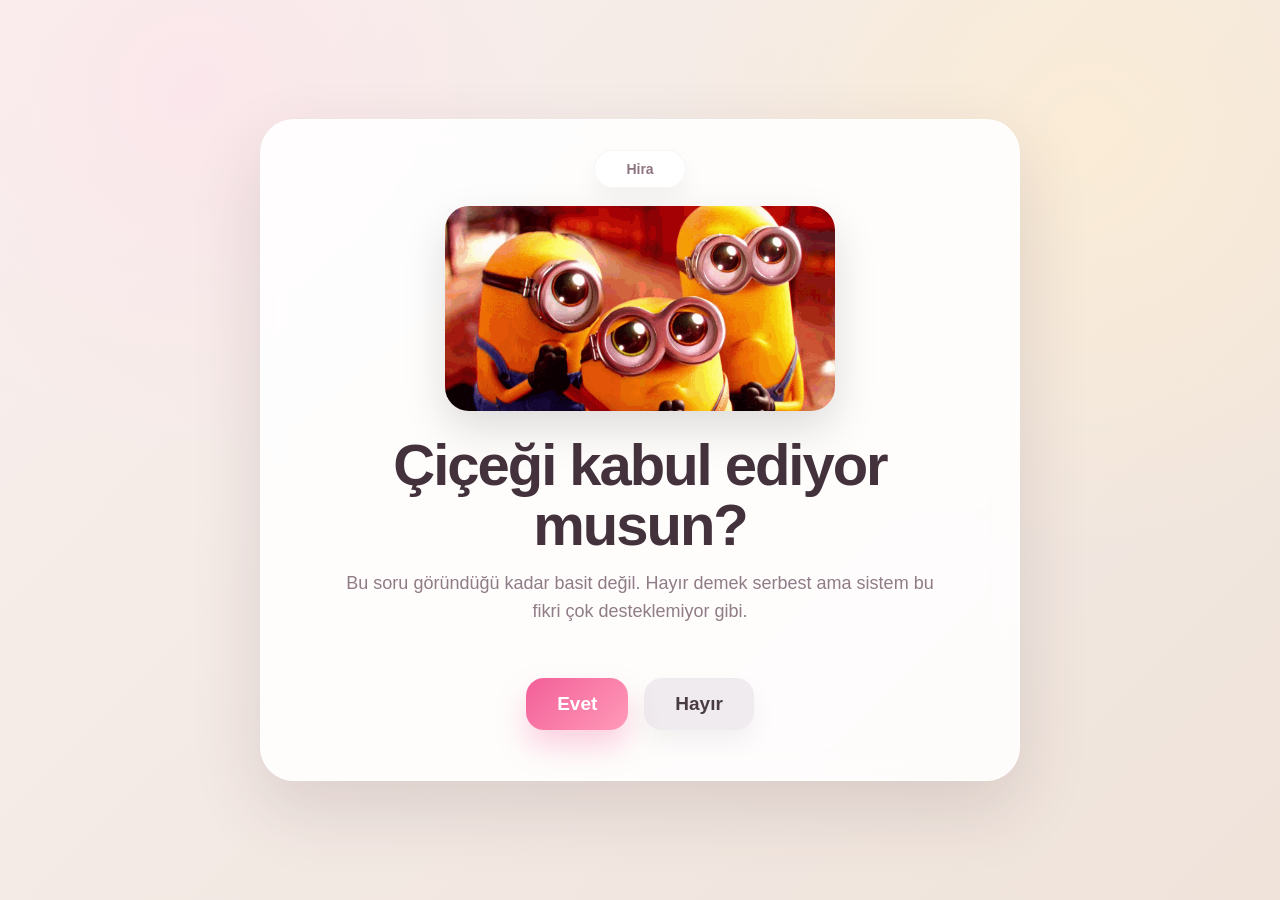
<file: index.html>
<!DOCTYPE html>
<html lang="tr">
<head>
  <meta charset="UTF-8" />
  <meta name="viewport" content="width=device-width, initial-scale=1.0" />

  <title>Hira</title>

  <style>
    * {
      box-sizing: border-box;
    }

    html,
    body {
      margin: 0;
      min-height: 100%;
      font-family: "Segoe UI", Arial, sans-serif;
    }

    body {
      background:
        radial-gradient(circle at 15% 10%, rgba(255, 225, 235, 0.55), transparent 28%),
        radial-gradient(circle at 85% 15%, rgba(255, 238, 205, 0.6), transparent 32%),
        linear-gradient(135deg, #f8f0ee, #efe3da);
      color: #3f2d38;
      overflow-x: hidden;
    }

    .hidden {
      display: none !important;
    }

    .question-screen {
      min-height: 100vh;
      display: flex;
      justify-content: center;
      align-items: center;
      padding: 20px;
    }

    .question-card {
      width: min(92vw, 760px);
      padding: 30px 26px 28px;
      border-radius: 34px;
      background: rgba(255, 255, 255, 0.88);
      border: 1px solid rgba(255, 255, 255, 0.75);
      box-shadow: 0 28px 70px rgba(70, 45, 55, 0.14);
      text-align: center;
      backdrop-filter: blur(12px);
      -webkit-backdrop-filter: blur(12px);
    }

    .hira-pill {
      display: inline-flex;
      justify-content: center;
      align-items: center;
      min-width: 92px;
      padding: 10px 22px;
      margin-bottom: 18px;
      border-radius: 999px;
      background: rgba(255, 255, 255, 0.78);
      border: 1px solid rgba(0, 0, 0, 0.04);
      color: #8d7480;
      font-size: 14px;
      font-weight: 800;
      box-shadow: 0 12px 24px rgba(0, 0, 0, 0.05);
    }

    .banner {
      display: block;
      width: min(100%, 390px);
      margin: 0 auto 24px;
      border-radius: 24px;
      box-shadow: 0 18px 44px rgba(0, 0, 0, 0.13);
    }

    h1 {
      margin: 0 0 14px;
      font-size: clamp(34px, 5vw, 58px);
      line-height: 1.05;
      letter-spacing: -0.035em;
      color: #43313b;
    }

    .question-text {
      max-width: 610px;
      margin: 0 auto 30px;
      color: #8f7c86;
      font-size: clamp(16px, 2vw, 18px);
      line-height: 1.55;
    }

    .buttons {
      min-height: 96px;
      display: flex;
      justify-content: center;
      align-items: center;
      gap: 16px;
      flex-wrap: wrap;
    }

    button {
      border: 0;
      border-radius: 18px;
      padding: 15px 31px;
      font-size: 19px;
      font-weight: 800;
      cursor: pointer;
      transition: transform 0.25s ease, opacity 0.25s ease, background 0.25s ease;
    }

    #yesBtn {
      color: white;
      background: linear-gradient(135deg, #f35f98, #ff9ab8);
      box-shadow: 0 16px 30px rgba(243, 95, 152, 0.28);
      transform: scale(1);
      z-index: 3;
    }

    #noBtn {
      color: #493b43;
      background: #efebee;
      box-shadow: 0 12px 26px rgba(0, 0, 0, 0.05);
      z-index: 2;
    }

    .final-screen {
      min-height: 100vh;
      background:
        radial-gradient(circle at 50% 22%, rgba(27, 121, 129, 0.25), transparent 33%),
        radial-gradient(circle at 45% 58%, rgba(255, 83, 153, 0.13), transparent 36%),
        linear-gradient(180deg, #071516 0%, #010606 100%);
      position: relative;
      overflow: hidden;
      display: flex;
      flex-direction: column;
      align-items: center;
      padding: 28px 10px 18px;
    }

    .final-copy {
      position: relative;
      z-index: 10;
      text-align: center;
      color: rgba(255, 244, 249, 0.96);
      text-shadow: 0 5px 22px rgba(0, 0, 0, 0.62);
      margin-bottom: 0;
    }

    .final-copy h2 {
      margin: 0 0 6px;
      font-size: clamp(28px, 4.4vw, 54px);
      line-height: 1.05;
      letter-spacing: -0.045em;
      font-weight: 900;
    }

    .final-copy p {
      margin: 0;
      color: rgba(255, 230, 239, 0.82);
      font-size: clamp(15px, 2vw, 18px);
    }

    .canvas-wrap {
      width: min(98vw, 1040px);
      height: clamp(510px, 70vh, 690px);
      position: relative;
      z-index: 5;
      margin-top: 0;
      filter: drop-shadow(0 26px 52px rgba(0, 0, 0, 0.45));
    }

    #flowerCanvas {
      display: block;
      width: 100%;
      height: 100%;
    }

    .penguin {
      position: relative;
      z-index: 12;
      width: min(205px, 54vw);
      max-height: 165px;
      object-fit: contain;
      border-radius: 22px;
      background: rgba(255, 255, 255, 0.92);
      box-shadow: 0 18px 42px rgba(0, 0, 0, 0.36);
      margin-top: -46px;
    }

    .final-sign {
      position: relative;
      z-index: 12;
      margin-top: 12px;
      color: rgba(255, 224, 235, 0.82);
      font-size: 14px;
      font-weight: 800;
      letter-spacing: 0.2px;
      text-align: center;
    }

    @media (max-width: 760px) {
      .question-screen {
        padding: 12px;
      }

      .question-card {
        width: 96vw;
        border-radius: 28px;
        padding: 22px 16px 20px;
      }

      .banner {
        max-width: 330px;
      }

      h1 {
        font-size: 34px;
      }

      .question-text {
        font-size: 15px;
        margin-bottom: 22px;
      }

      button {
        font-size: 17px;
        padding: 13px 22px;
      }

      .final-screen {
        padding-top: 28px;
      }

      .final-copy h2 {
        font-size: 29px;
      }

      .canvas-wrap {
        height: 500px;
      }

      .penguin {
        width: min(180px, 58vw);
        margin-top: -56px;
      }
    }

    @media (max-width: 430px) {
      .final-copy h2 {
        font-size: 26px;
      }

      .canvas-wrap {
        height: 455px;
      }

      .penguin {
        margin-top: -62px;
      }
    }
  </style>
</head>

<body>
  <section class="question-screen" id="questionScreen">
    <div class="question-card">
      <div class="hira-pill">Hira</div>

      <img src="banner.gif" alt="Banner" class="banner" />

      <h1>Çiçeği kabul ediyor musun?</h1>

      <p class="question-text">
        Bu soru göründüğü kadar basit değil. Hayır demek serbest ama sistem bu fikri çok desteklemiyor gibi.
      </p>

      <div class="buttons">
        <button id="yesBtn">Evet</button>
        <button id="noBtn">Hayır</button>
      </div>
    </div>
  </section>

  <section class="final-screen hidden" id="finalScreen">
    <div class="final-copy">
      <h2>Madem kabul edildi,</h2>
      <p>özen belli olsun dedik.</p>
    </div>

    <div class="canvas-wrap">
      <canvas id="flowerCanvas"></canvas>
    </div>

    <img src="penguen.gif" alt="Penguen" class="penguin" />

    <div class="final-sign">Hira için yapıldı</div>
  </section>

  <script>
    const questionScreen = document.getElementById("questionScreen");
    const finalScreen = document.getElementById("finalScreen");
    const yesBtn = document.getElementById("yesBtn");
    const noBtn = document.getElementById("noBtn");
    const canvas = document.getElementById("flowerCanvas");
    const ctx = canvas.getContext("2d");

    let noCount = 0;
    let yesScale = 1;
    let started = false;
    let startTime = 0;
    let dpr = 1;

    const noMessages = [
      "Emin misin?",
      "Bir daha düşün",
      "Bence evet daha iyi",
      "Hayır biraz zayıf kaldı",
      "Sistem eveti büyütüyor",
      "Son şans",
      "Artık evet zorunlu"
    ];

    noBtn.addEventListener("click", () => {
      noCount++;
      yesScale += 0.35;

      yesBtn.style.transform = "scale(" + yesScale + ")";
      noBtn.textContent = noMessages[Math.min(noCount - 1, noMessages.length - 1)];

      if (noCount >= 4) {
        noBtn.style.transform = "scale(0.82)";
        noBtn.style.opacity = "0.75";
      }

      if (noCount >= 6) {
        noBtn.style.display = "none";
        yesBtn.textContent = "Evet demek zorundasın";
        yesBtn.style.transform = "scale(2)";
      }
    });

    yesBtn.addEventListener("click", () => {
      questionScreen.classList.add("hidden");
      finalScreen.classList.remove("hidden");

      resizeCanvas();
      startTime = performance.now();
      started = true;
      requestAnimationFrame(animate);
    });

    window.addEventListener("resize", () => {
      if (!started) return;
      resizeCanvas();
    });

    function resizeCanvas() {
      const rect = canvas.getBoundingClientRect();
      dpr = Math.max(1, window.devicePixelRatio || 1);
      canvas.width = Math.floor(rect.width * dpr);
      canvas.height = Math.floor(rect.height * dpr);
      ctx.setTransform(dpr, 0, 0, dpr, 0, 0);
    }

    function animate(now) {
      const t = now - startTime;
      drawScene(t);
      requestAnimationFrame(animate);
    }

    function clamp(v, min, max) {
      return Math.max(min, Math.min(max, v));
    }

    function easeOutCubic(x) {
      x = clamp(x, 0, 1);
      return 1 - Math.pow(1 - x, 3);
    }

    function easeOutBack(x) {
      x = clamp(x, 0, 1);
      const c1 = 1.70158;
      const c3 = c1 + 1;
      return 1 + c3 * Math.pow(x - 1, 3) + c1 * Math.pow(x - 1, 2);
    }

    function qPoint(p0, p1, p2, t) {
      const a = (1 - t) * (1 - t);
      const b = 2 * (1 - t) * t;
      const c = t * t;

      return {
        x: a * p0.x + b * p1.x + c * p2.x,
        y: a * p0.y + b * p1.y + c * p2.y
      };
    }

    function drawScene(t) {
      const w = canvas.width / dpr;
      const h = canvas.height / dpr;
      const s = Math.min(w / 1000, h / 680);

      ctx.clearRect(0, 0, w, h);

      drawNight(w, h, t);
      drawGlow(w, h, s);
      drawGrass(w, h, s, t);
      drawFlowers(w, h, s, t);
      drawHira(w, h, s, t);
    }

    function drawNight(w, h, t) {
      const bg = ctx.createLinearGradient(0, 0, 0, h);
      bg.addColorStop(0, "#071516");
      bg.addColorStop(0.55, "#041011");
      bg.addColorStop(1, "#010606");
      ctx.fillStyle = bg;
      ctx.fillRect(0, 0, w, h);

      for (let i = 0; i < 170; i++) {
        const x = ((i * 83.37 + t * 0.006) % 1000) / 1000 * w;
        const y = ((i * 41.91 + t * 0.003) % 1000) / 1000 * h;
        const isYellow = i % 13 === 0;
        const r = isYellow ? 1.55 : 0.85;
        const a = isYellow ? 0.55 : 0.28;

        ctx.beginPath();
        ctx.fillStyle = isYellow
          ? "rgba(255, 242, 86," + a + ")"
          : "rgba(111, 239, 250," + a + ")";
        ctx.arc(x, y, r, 0, Math.PI * 2);
        ctx.fill();
      }

      for (let i = 0; i < 9; i++) {
        const phase = t * 0.0014 + i * 1.7;
        const x = w * (0.12 + ((i * 0.163) % 0.76)) + Math.sin(phase) * 18;
        const y = h * (0.16 + ((i * 0.119) % 0.6)) + Math.cos(phase * 1.2) * 12;
        const alpha = 0.22 + Math.sin(phase * 2.2) * 0.2;

        ctx.save();
        ctx.globalAlpha = Math.max(0.05, alpha);
        ctx.shadowBlur = 20;
        ctx.shadowColor = "#fff36a";
        ctx.fillStyle = "#fff36a";
        ctx.beginPath();
        ctx.arc(x, y, 3.2, 0, Math.PI * 2);
        ctx.fill();
        ctx.restore();
      }
    }

    function drawGlow(w, h, s) {
      const cx = w / 2;
      const cy = h * 0.48;

      const g = ctx.createRadialGradient(cx, cy, 20 * s, cx, cy, 360 * s);
      g.addColorStop(0, "rgba(255, 95, 160, 0.20)");
      g.addColorStop(0.38, "rgba(34, 222, 222, 0.12)");
      g.addColorStop(1, "rgba(0, 0, 0, 0)");

      ctx.fillStyle = g;
      ctx.beginPath();
      ctx.arc(cx, cy, 370 * s, 0, Math.PI * 2);
      ctx.fill();
    }

    function drawGrass(w, h, s, t) {
      const base = h * 0.93;
      const progress = easeOutCubic(t / 1800);

      const blades = [
        [0.08, 230, -0.32], [0.12, 300, -0.18], [0.17, 210, 0.28],
        [0.82, 235, 0.28], [0.88, 305, 0.15], [0.94, 205, 0.38],
        [0.33, 170, -0.34], [0.39, 210, -0.18], [0.62, 205, 0.18],
        [0.69, 170, 0.34], [0.46, 155, -0.05], [0.54, 160, 0.05]
      ];

      blades.forEach((b, i) => {
        const x = b[0] * w;
        const len = b[1] * s;
        const angle = b[2];
        const p = easeOutCubic(clamp((t - i * 70) / 1300, 0, 1)) * progress;

        ctx.save();
        ctx.translate(x, base);
        ctx.rotate(angle);
        ctx.scale(1, p);

        const grad = ctx.createLinearGradient(0, -len, 0, 0);
        grad.addColorStop(0, "#2bc83e");
        grad.addColorStop(0.65, "#0d701e");
        grad.addColorStop(1, "#021c0a");

        ctx.fillStyle = grad;
        ctx.beginPath();
        ctx.moveTo(0, 0);
        ctx.bezierCurveTo(-18 * s, -len * 0.38, -12 * s, -len * 0.82, 0, -len);
        ctx.bezierCurveTo(14 * s, -len * 0.75, 20 * s, -len * 0.32, 0, 0);
        ctx.fill();

        ctx.restore();
      });
    }

    function drawFlowers(w, h, s, t) {
      const baseY = h * 0.88;
      const baseX = w / 2;

      const flowers = [
        { ex: .50, ey: .10, bx: .50, cx: .50, cy: .50, size: 1.18, delay: 0,    color1: "#ff5f98", color2: "#ffd1df" },
        { ex: .39, ey: .28, bx: .48, cx: .40, cy: .55, size: .98, delay: 120,  color1: "#ff77a8", color2: "#ffd9e6" },
        { ex: .61, ey: .25, bx: .52, cx: .62, cy: .55, size: 1.02, delay: 240,  color1: "#ff6fa3", color2: "#ffd5e3" },
        { ex: .32, ey: .40, bx: .47, cx: .34, cy: .62, size: .78, delay: 360,  color1: "#ff8bb3", color2: "#ffe0ea" },
        { ex: .68, ey: .39, bx: .53, cx: .67, cy: .62, size: .78, delay: 480,  color1: "#ff84af", color2: "#ffdeea" },

        { ex: .45, ey: .38, bx: .49, cx: .45, cy: .61, size: .74, delay: 600,  color1: "#ff9bbc", color2: "#ffe3ed" },
        { ex: .55, ey: .37, bx: .51, cx: .55, cy: .61, size: .74, delay: 720,  color1: "#ff94b8", color2: "#ffe2ec" },
        { ex: .27, ey: .55, bx: .46, cx: .30, cy: .69, size: .62, delay: 840,  color1: "#ffa6c4", color2: "#ffe7ef" },
        { ex: .73, ey: .54, bx: .54, cx: .70, cy: .69, size: .62, delay: 960,  color1: "#ffa0bf", color2: "#ffe5ee" },
        { ex: .36, ey: .58, bx: .48, cx: .36, cy: .72, size: .58, delay: 1080, color1: "#ff7ead", color2: "#ffdae7" },

        { ex: .64, ey: .59, bx: .52, cx: .64, cy: .72, size: .58, delay: 1200, color1: "#ff80ad", color2: "#ffdae7" },
        { ex: .43, ey: .63, bx: .49, cx: .43, cy: .75, size: .52, delay: 1320, color1: "#ffb1ca", color2: "#ffe9f1" },
        { ex: .57, ey: .63, bx: .51, cx: .57, cy: .75, size: .52, delay: 1440, color1: "#ffabc7", color2: "#ffe7ef" },
        { ex: .22, ey: .68, bx: .45, cx: .26, cy: .79, size: .48, delay: 1560, color1: "#ff8fb5", color2: "#ffdeea" },
        { ex: .78, ey: .68, bx: .55, cx: .74, cy: .79, size: .48, delay: 1680, color1: "#ff8ab2", color2: "#ffdeea" },

        { ex: .31, ey: .73, bx: .47, cx: .33, cy: .82, size: .43, delay: 1800, color1: "#ff75a7", color2: "#ffd6e4" },
        { ex: .69, ey: .73, bx: .53, cx: .67, cy: .82, size: .43, delay: 1920, color1: "#ff78a9", color2: "#ffd6e4" },
        { ex: .40, ey: .76, bx: .48, cx: .40, cy: .84, size: .40, delay: 2040, color1: "#ffb6ce", color2: "#fff0f5" },
        { ex: .60, ey: .76, bx: .52, cx: .60, cy: .84, size: .40, delay: 2160, color1: "#ffb0ca", color2: "#fff0f5" },
        { ex: .50, ey: .72, bx: .50, cx: .50, cy: .83, size: .48, delay: 2280, color1: "#ff6fa3", color2: "#ffd8e5" }
      ];

      const sorted = flowers.slice().sort((a, b) => a.ey - b.ey);

      sorted.forEach((f) => {
        const p = easeOutCubic((t - f.delay) / 1300);
        if (p <= 0) return;

        const p0 = { x: baseX + (f.bx - 0.5) * w * 0.34, y: baseY };
        const p1 = { x: f.cx * w, y: f.cy * h };
        const p2 = { x: f.ex * w, y: f.ey * h };

        drawStem(p0, p1, p2, p, s);
        drawLeaves(p0, p1, p2, p, s, f.delay);
        drawBloom(p2.x, p2.y, f.size * s, p, f.color1, f.color2, t, f.delay);
      });

      drawBaseLeaves(w, h, s, t);
    }

    function drawStem(p0, p1, p2, progress, s) {
      ctx.save();

      ctx.lineWidth = 8 * s;
      ctx.lineCap = "round";
      ctx.shadowBlur = 16 * s;
      ctx.shadowColor = "rgba(31, 224, 220, 0.18)";

      const grad = ctx.createLinearGradient(p0.x, p0.y, p2.x, p2.y);
      grad.addColorStop(0, "#08706e");
      grad.addColorStop(0.45, "#25cbd0");
      grad.addColorStop(1, "#7df3ef");

      ctx.strokeStyle = grad;
      ctx.beginPath();
      ctx.moveTo(p0.x, p0.y);

      const steps = Math.ceil(40 * progress);
      for (let i = 1; i <= steps; i++) {
        const tt = progress * (i / steps);
        const pt = qPoint(p0, p1, p2, tt);
        ctx.lineTo(pt.x, pt.y);
      }

      ctx.stroke();
      ctx.restore();
    }

    function drawLeaves(p0, p1, p2, progress, s, delay) {
      if (progress < 0.28) return;

      const leafProgress = easeOutBack((progress - 0.28) / 0.55);
      const positions = [0.34, 0.48, 0.62];

      positions.forEach((pos, i) => {
        const pt = qPoint(p0, p1, p2, pos);
        const next = qPoint(p0, p1, p2, pos + 0.02);
        const angle = Math.atan2(next.y - pt.y, next.x - pt.x);
        const side = i % 2 === 0 ? -1 : 1;

        drawLeaf(
          pt.x,
          pt.y,
          angle + side * 1.25,
          46 * s * leafProgress,
          19 * s * leafProgress,
          side
        );
      });
    }

    function drawLeaf(x, y, angle, len, width, side) {
      ctx.save();
      ctx.translate(x, y);
      ctx.rotate(angle);

      const grad = ctx.createLinearGradient(0, 0, len, 0);
      grad.addColorStop(0, "#0b7d79");
      grad.addColorStop(1, "#35e4dc");

      ctx.fillStyle = grad;
      ctx.shadowBlur = 12;
      ctx.shadowColor = "rgba(31, 224, 220, 0.16)";

      ctx.beginPath();
      ctx.moveTo(0, 0);
      ctx.bezierCurveTo(len * 0.35, -width, len * 0.78, -width * 0.8, len, 0);
      ctx.bezierCurveTo(len * 0.72, width * 0.8, len * 0.28, width, 0, 0);
      ctx.fill();

      ctx.restore();
    }

    function drawBloom(x, y, size, progress, color1, color2, t, delay) {
      const open = easeOutBack((progress - 0.58) / 0.42);
      if (open <= 0) return;

      ctx.save();
      ctx.translate(x, y);
      ctx.scale(open, open);

      ctx.shadowBlur = 20 * size;
      ctx.shadowColor = "rgba(255, 105, 170, 0.38)";

      for (let i = 0; i < 6; i++) {
        const a = -Math.PI / 2 + i * Math.PI * 2 / 6;
        drawPetal(a, size, color1, color2);
      }

      const centerGrad = ctx.createRadialGradient(0, 0, 2 * size, 0, 0, 19 * size);
      centerGrad.addColorStop(0, "#fff7b8");
      centerGrad.addColorStop(0.55, "#f7d94d");
      centerGrad.addColorStop(1, "#d1ae00");

      ctx.fillStyle = centerGrad;
      ctx.shadowBlur = 14 * size;
      ctx.shadowColor = "rgba(255, 236, 87, 0.55)";
      ctx.beginPath();
      ctx.ellipse(0, 0, 22 * size, 11 * size, 0, 0, Math.PI * 2);
      ctx.fill();

      const blink = 0.5 + Math.sin((t + delay) * 0.004) * 0.5;
      ctx.globalAlpha = 0.35 + blink * 0.45;
      ctx.fillStyle = "#fff36a";
      ctx.shadowBlur = 18 * size;
      ctx.shadowColor = "#fff36a";
      ctx.beginPath();
      ctx.arc(-19 * size, -18 * size, 3.2 * size, 0, Math.PI * 2);
      ctx.fill();
      ctx.beginPath();
      ctx.arc(18 * size, -15 * size, 2.8 * size, 0, Math.PI * 2);
      ctx.fill();

      ctx.restore();
    }

    function drawPetal(angle, size, color1, color2) {
      ctx.save();
      ctx.rotate(angle);

      const grad = ctx.createLinearGradient(0, -58 * size, 0, 8 * size);
      grad.addColorStop(0, color2);
      grad.addColorStop(0.72, color1);
      grad.addColorStop(1, "#e84f88");

      ctx.fillStyle = grad;

      ctx.beginPath();
      ctx.moveTo(0, 0);
      ctx.bezierCurveTo(-24 * size, -16 * size, -25 * size, -52 * size, 0, -64 * size);
      ctx.bezierCurveTo(25 * size, -52 * size, 24 * size, -16 * size, 0, 0);
      ctx.fill();

      ctx.restore();
    }

    function drawBaseLeaves(w, h, s, t) {
      const baseY = h * 0.90;
      const cx = w / 2;
      const p = easeOutCubic(t / 1900);

      for (let i = 0; i < 30; i++) {
        const side = i % 2 === 0 ? -1 : 1;
        const x = cx + (i - 15) * 13 * s;
        const y = baseY - (i % 6) * 12 * s;
        const len = (55 + (i % 7) * 11) * s * p;
        const width = (18 + (i % 4) * 4) * s * p;
        const angle = side * (0.85 + (i % 5) * 0.12) - Math.PI / 2;

        drawLeaf(x, y, angle, len, width, side);
      }
    }

    function drawHira(w, h, s, t) {
      const p = easeOutCubic((t - 2100) / 900);
      if (p <= 0) return;

      ctx.save();
      ctx.globalAlpha = p;
      ctx.textAlign = "center";
      ctx.textBaseline = "middle";
      ctx.font = "900 " + Math.max(28 * s, 24) + "px Segoe UI, Arial";
      ctx.shadowBlur = 18 * s;
      ctx.shadowColor = "rgba(255, 120, 180, 0.85)";
      ctx.fillStyle = "rgba(255, 205, 224, 0.92)";
      ctx.fillText("Hira", w / 2, h * 0.79);
      ctx.restore();
    }
  </script>
</body>
</html>
</file>
